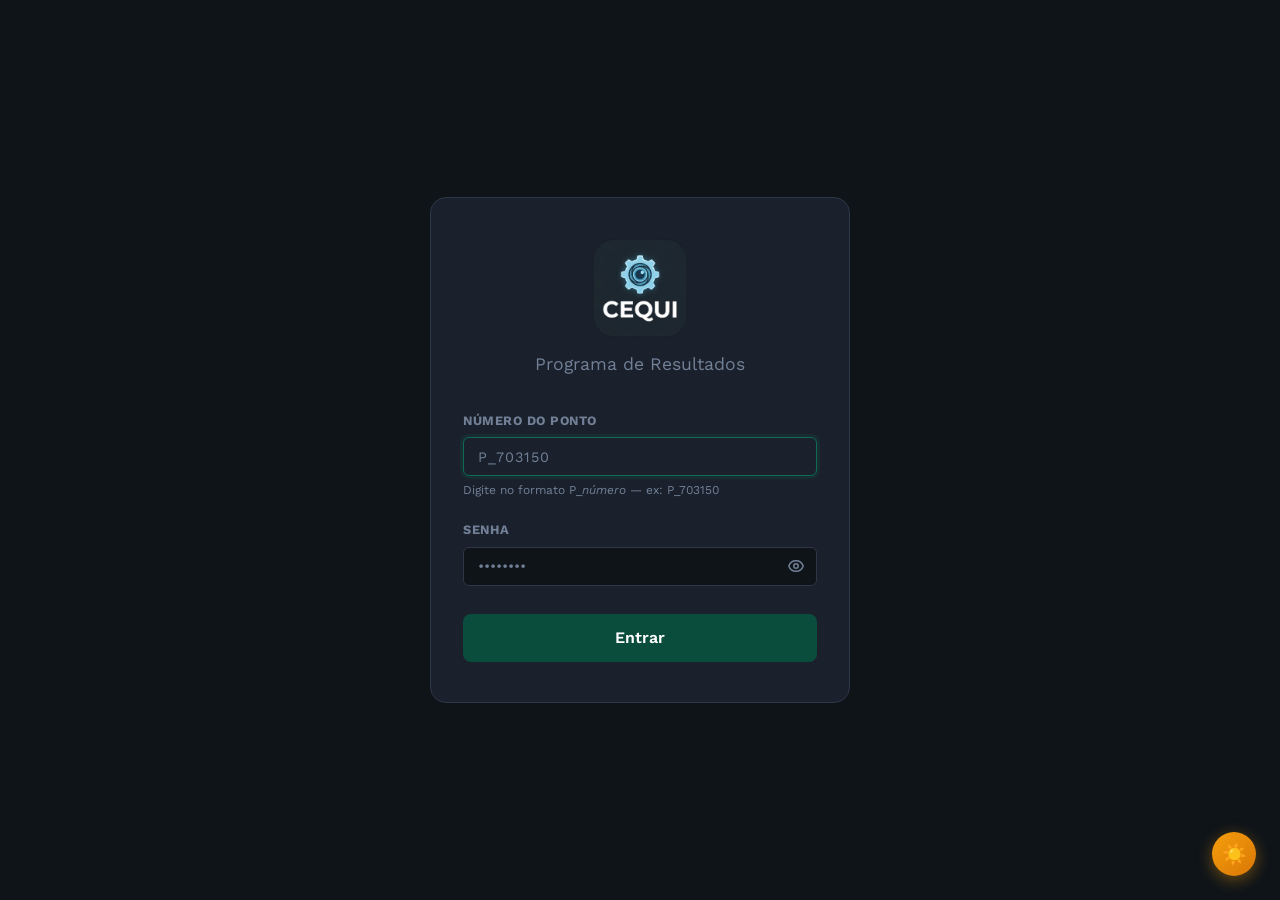
<file: login.html>
<!DOCTYPE html>
<html lang="pt-BR">
<head>
    <meta charset="UTF-8">
    <link rel="icon" type="image/x-icon" href="assets/favicon.ico">
    <meta name="viewport" content="width=device-width, initial-scale=1.0">
    <title>CEQUI - Login</title>
    <link href="https://fonts.googleapis.com/css2?family=JetBrains+Mono:wght@400;500;700&family=Work+Sans:wght@400;500;600;700&display=swap" rel="stylesheet">
    <link rel="stylesheet" href="css/styles.css">
    <link rel="stylesheet" href="css/theme.css">
    <link rel="stylesheet" href="css/theme-light.css">
    <style>
        body {
            min-height: 100vh;
            display: flex;
            align-items: center;
            justify-content: center;
            padding: 1.5rem;
        }

        .login-page {
            width: 100%;
            max-width: 420px;
            animation: fadeUp 0.45s ease;
        }

        @media (max-width: 720px) {
            .login-page { grid-template-columns: 1fr; }
        }

        /* ── Painel esquerdo: formulário ── */
        .login-form-panel {
            background: var(--bg-mid);
            border: 1px solid var(--border);
            border-radius: 16px;
            padding: 2.5rem 2rem;
            display: flex;
            flex-direction: column;
        }

        .login-logo-area {
            text-align: center;
            margin-bottom: 2rem;
        }
        .login-logo-area img {
            height: 100px;
            width: 100px;
            object-fit: contain;
            display: block;
            margin: 0 auto 0.75rem;
            border-radius: 0;
            background: transparent;
        }
        .login-logo-area .system-name {
            font-size: 1.5rem;
            font-weight: 700;
            color: var(--text-primary);
            letter-spacing: 2px;
            font-family: var(--code-font);
        }
        .login-logo-area .system-sub {
            font-size: 1.1rem;
            color: var(--text-muted);
            margin-top: 0.1rem;
        }

        .login-form-panel .form-label {
            font-size: 0.8rem;
            text-transform: uppercase;
            letter-spacing: 0.5px;
            color: var(--text-muted);
        }

        .login-submit {
            width: 100%;
            padding: 0.9rem;
            margin-top: 0.5rem;
            background: var(--primary);
            color: white;
            border: none;
            border-radius: 8px;
            font-size: 1rem;
            font-weight: 600;
            cursor: pointer;
            transition: background 0.2s, transform 0.15s;
            font-family: var(--body-font);
        }
        .login-submit:hover:not(:disabled) {
            background: var(--primary-light);
            transform: translateY(-1px);
        }
        .login-submit:disabled { opacity: 0.65; cursor: not-allowed; }

        .login-error {
            display: none;
            margin-top: 1rem;
            padding: 0.75rem 1rem;
            background: rgba(239, 68, 68, 0.1);
            border: 1px solid var(--danger);
            border-radius: 8px;
            color: var(--danger);
            font-size: 0.85rem;
            gap: 0.5rem;
            align-items: center;
        }

        .login-hint {
            margin-top: 1.5rem;
            padding: 0.75rem 1rem;
            background: rgba(10, 77, 60, 0.08);
            border: 1px solid var(--primary);
            border-radius: 8px;
            font-size: 0.8rem;
            color: var(--text-muted);
            text-align: center;
        }
        .login-hint strong { color: var(--accent); font-family: var(--code-font); }

        @keyframes fadeUp {
            from { opacity: 0; transform: translateY(16px); }
            to   { opacity: 1; transform: translateY(0); }
        }

        .password-wrapper {
            position: relative;
            display: flex;
            align-items: center;
        }
        .password-wrapper .form-input {
            width: 100%;
            padding-right: 2.8rem;
        }
        .toggle-senha {
            position: absolute;
            right: 0.75rem;
            background: none;
            border: none;
            cursor: pointer;
            color: var(--text-muted);
            padding: 0;
            display: flex;
            align-items: center;
            transition: color 0.2s;
        }
        .toggle-senha:hover { color: var(--text-primary); }
        .toggle-senha svg { width: 18px; height: 18px; }
    </style>
</head>
<body>
    <div class="login-page">

        <!-- ── Formulário ────────────────────────────────── -->
        <div class="login-form-panel">
            <div class="login-logo-area">
                <img id="logoImg" src="assets/logo_escura.png" alt="CEQUI">
                <div class="system-sub">Programa de Resultados</div>
            </div>

            <form id="loginForm" autocomplete="off" style="flex:1;display:flex;flex-direction:column;gap:0;">
                <div class="form-group">
                    <label class="form-label">Número do Ponto</label>
                    <input type="text" class="form-input" id="ponto"
                        placeholder="P_703150" maxlength="11" required autofocus
                        style="letter-spacing:1px;"
                        oninput="this.value=this.value.toUpperCase()">
                    <div style="font-size:0.75rem;color:var(--text-muted);margin-top:0.3rem;">Digite no formato P_<em>número</em> — ex: P_703150</div>
                </div>
                <div class="form-group">
                    <label class="form-label">Senha</label>
                    <div class="password-wrapper">
                        <input type="password" class="form-input" id="senha"
                            placeholder="••••••••" required>
                        <button type="button" class="toggle-senha" onclick="toggleSenha()" id="btnOlho" aria-label="Mostrar/ocultar senha">
                            <svg id="iconeOlho" xmlns="http://www.w3.org/2000/svg" fill="none" viewBox="0 0 24 24" stroke="currentColor" stroke-width="2">
                                <path stroke-linecap="round" stroke-linejoin="round" d="M15 12a3 3 0 11-6 0 3 3 0 016 0z"/>
                                <path stroke-linecap="round" stroke-linejoin="round" d="M2.458 12C3.732 7.943 7.523 5 12 5c4.477 0 8.268 2.943 9.542 7-1.274 4.057-5.065 7-9.542 7-4.477 0-8.268-2.943-9.542-7z"/>
                            </svg>
                        </button>
                    </div>
                </div>

                <button type="submit" class="login-submit" id="loginBtn">
                    Entrar
                </button>

                <div class="login-error" id="loginError"></div>
            </form>

        </div>

    </div>

    <button id="themeToggle" class="theme-toggle" aria-label="Alternar tema"></button>

    <script src="js/mock-data.js"></script>
    <script src="js/app.js"></script>
    <script src="js/notifications.js"></script>
    <script src="js/storage.js"></script>
    <script src="js/api-client.js?v=2"></script>
    <script src="js/theme.js"></script>
    <script src="js/auth.js?v=2"></script>
    <script>
        // Sincronizar logo com tema claro/escuro
        (function syncLogo() {
            function update() {
                var isLight = document.documentElement.getAttribute('data-theme') === 'light';
                document.getElementById('logoImg').src = isLight
                    ? 'assets/logo_clara.png'
                    : 'assets/logo_escura.png';
            }
            document.addEventListener('DOMContentLoaded', function() {
                update();
                new MutationObserver(update).observe(document.documentElement, {
                    attributes: true, attributeFilter: ['data-theme']
                });
            });
        })();

        // Mostrar/ocultar senha
        function toggleSenha() {
            var input = document.getElementById('senha');
            var icone = document.getElementById('iconeOlho');
            var visivel = input.type === 'text';
            input.type = visivel ? 'password' : 'text';
            icone.innerHTML = visivel
                ? '<path stroke-linecap="round" stroke-linejoin="round" d="M15 12a3 3 0 11-6 0 3 3 0 016 0z"/><path stroke-linecap="round" stroke-linejoin="round" d="M2.458 12C3.732 7.943 7.523 5 12 5c4.477 0 8.268 2.943 9.542 7-1.274 4.057-5.065 7-9.542 7-4.477 0-8.268-2.943-9.542-7z"/>'
                : '<path stroke-linecap="round" stroke-linejoin="round" d="M13.875 18.825A10.05 10.05 0 0112 19c-4.477 0-8.268-2.943-9.542-7a9.956 9.956 0 012.293-3.95M6.634 6.634A9.956 9.956 0 0112 5c4.477 0 8.268 2.943 9.542 7a9.956 9.956 0 01-4.176 5.166M3 3l18 18"/>';
        }
    </script>
</body>
</html>
</file>
<file: css/styles.css>
/* ════════════════════════════════════════════════════════════════════
   CEQUI — Global Styles
   Design: Industrial-precision dashboard. Minimal noise, maximal clarity.
   ════════════════════════════════════════════════════════════════════ */

/* ── Reset ─────────────────────────────────────────────────────── */
*, *::before, *::after { margin: 0; padding: 0; box-sizing: border-box; }

/* ── Body ──────────────────────────────────────────────────────── */
body {
    font-family: var(--body-font);
    background: var(--bg-base);
    color: var(--text-primary);
    line-height: 1.6;
    overflow-x: hidden;
    -webkit-font-smoothing: antialiased;
}

/* Subtle grid texture */
body::before {
    content: '';
    position: fixed; inset: 0;
    background-image:
        linear-gradient(var(--border) 1px, transparent 1px),
        linear-gradient(90deg, var(--border) 1px, transparent 1px);
    background-size: 48px 48px;
    opacity: 0.025;
    z-index: -1;
    pointer-events: none;
}

/* ── Scrollbar ─────────────────────────────────────────────────── */
::-webkit-scrollbar { width: 5px; height: 5px; }
::-webkit-scrollbar-track { background: var(--bg-dark); }
::-webkit-scrollbar-thumb { background: var(--primary); border-radius: 99px; }
::-webkit-scrollbar-thumb:hover { background: var(--primary-light); }

/* ══ HEADER ════════════════════════════════════════════════════════ */
header {
    background: var(--bg-mid);
    border-bottom: 1px solid var(--border);
    padding: 0 2rem;
    height: 68px;
    position: sticky; top: 0; z-index: 200;
    backdrop-filter: blur(12px);
    box-shadow: 0 1px 0 var(--border), 0 4px 20px rgba(0,0,0,0.25);
}

.header-content {
    max-width: 1600px; margin: 0 auto;
    height: 100%;
    display: flex; align-items: center;
    gap: 1.5rem;
}

/* Logo */
.logo { display: flex; align-items: center; gap: 0.75rem; text-decoration: none; flex-shrink: 0; }
.logo-icon { width: 44px; height: 44px; flex-shrink: 0; }
.logo-img { width: 100%; height: 100%; object-fit: contain; }
.logo-img { display: block; }
.logo-img-light { display: none; }
.logo-img-dark  { display: none; }
.logo-text h1   { display: none; }
.logo-text p {
    font-size: 0.78rem; font-weight: 700;
    color: var(--text-muted);
    letter-spacing: 2px; text-transform: uppercase; white-space: nowrap;
}

/* Nav central — ocupa o espaço restante */
.header-nav {
    display: flex;
    gap: 0.25rem;
    align-items: center;
    flex: 1;
    justify-content: center;
}

/* Zona direita — tamanho FIXO para não causar reflow */
.header-right {
    display: flex;
    align-items: center;
    gap: 0.5rem;
    flex-shrink: 0;
    min-width: 240px;
    justify-content: flex-end;
}

/* Nome do usuário no header */
.header-username {
    font-size: 0.78rem;
    font-weight: 600;
    color: var(--text-muted);
    white-space: nowrap;
    overflow: hidden;
    text-overflow: ellipsis;
    max-width: 200px;
}

/* Separador visual */
.header-sep {
    width: 1px; height: 18px;
    background: var(--border);
    flex-shrink: 0;
}

.nav-btn {
    padding: 0.42rem 0.7rem;
    background: transparent;
    border: 1px solid transparent;
    color: var(--text-muted);
    font-family: var(--body-font);
    font-size: 0.74rem; font-weight: 600;
    cursor: pointer; border-radius: var(--radius-sm);
    transition: background 0.15s, color 0.15s, border-color 0.15s;
    text-transform: uppercase; letter-spacing: 0.55px;
    text-decoration: none; display: inline-flex; align-items: center;
    white-space: nowrap;
}
.nav-btn:hover {
    background: var(--bg-light);
    color: var(--text-primary);
    border-color: var(--border);
}
.nav-btn.active {
    background: var(--primary);
    color: #d8f5ea;
    border-color: var(--primary-light);
}

/* Tutorial — destaque sutil sem ser agressivo */
.nav-btn-tutorial {
    border-color: rgba(232,134,10,0.3);
    color: var(--secondary-light);
}
.nav-btn-tutorial:hover {
    background: var(--secondary-glow);
    border-color: var(--secondary);
    color: var(--secondary-light);
}

/* ── Badges especiais no header (admin/user) ── */
.nav-badge {
    display: inline-block; padding: 0.22rem 0.6rem;
    border-radius: 4px; font-size: 0.68rem; font-weight: 700;
    letter-spacing: 0.5px; text-transform: uppercase;
    border: 1px solid; cursor: default;
}
.nav-badge.admin { background: var(--secondary-glow); color: var(--secondary-light); border-color: var(--secondary); }
.nav-badge.user  { background: var(--accent-soft);    color: var(--accent);           border-color: var(--accent); }

/* Sair btn */
.nav-btn.sair {
    background: var(--danger-bg);
    color: var(--danger);
    border-color: rgba(240,68,68,0.3);
}
.nav-btn.sair:hover {
    background: var(--danger);
    color: #fff;
    border-color: var(--danger);
}

/* Hamburger */
.hamburger {
    display: none; flex-direction: column; gap: 5px;
    cursor: pointer; padding: 0.4rem; background: transparent;
    border: 1px solid var(--border); border-radius: var(--radius-sm);
}
.hamburger span {
    display: block; width: 20px; height: 2px;
    background: var(--text-secondary); border-radius: 2px;
    transition: all 0.25s;
}

/* Mobile nav */
.mobile-nav {
    display: none; flex-direction: column; gap: 0.3rem;
    padding: 0.75rem 1.5rem;
    background: var(--bg-mid); border-bottom: 1px solid var(--border);
}
.mobile-nav.open { display: flex; }
.mobile-nav .nav-btn { text-align: center; }

/* ══ LAYOUT ═════════════════════════════════════════════════════════ */
.container {
    max-width: 1600px; margin: 0 auto;
    padding: 2rem 2rem 4rem;
}

/* ── Page header ── */
.page-header { margin-bottom: 2rem; animation: slideDown 0.4s ease; }
.page-title {
    font-size: 1.85rem; font-weight: 700;
    color: var(--text-primary); letter-spacing: -0.5px;
    margin-bottom: 0.3rem;
}
.page-subtitle { font-size: 0.9rem; color: var(--text-muted); }

/* ══ CARDS ══════════════════════════════════════════════════════════ */
.card {
    background: var(--bg-mid);
    padding: 1.75rem;
    border-radius: var(--radius-lg);
    border: 1px solid var(--border);
    box-shadow: var(--shadow-sm);
    animation: fadeInUp 0.5s ease both;
}

.card-title {
    font-size: 1.05rem; font-weight: 700;
    color: var(--text-primary);
    margin-bottom: 1.5rem; padding-bottom: 0.85rem;
    border-bottom: 1px solid var(--border);
    display: flex; align-items: center; gap: 0.5rem;
}

/* ══ FORMS ══════════════════════════════════════════════════════════ */
.form-group { margin-bottom: 1.25rem; }

.form-label {
    display: block;
    font-size: 0.73rem; font-weight: 700;
    color: var(--text-muted);
    margin-bottom: 0.4rem;
    text-transform: uppercase; letter-spacing: 0.8px;
}
.form-label .required { color: var(--danger); }

.form-input,
.form-select,
.form-textarea {
    width: 100%; padding: 0.65rem 0.9rem;
    background: var(--bg-dark);
    border: 1px solid var(--border);
    color: var(--text-primary);
    font-family: var(--body-font); font-size: 0.9rem;
    border-radius: var(--radius-sm);
    transition: border-color 0.2s, box-shadow 0.2s, background 0.2s;
}
.form-input:focus, .form-select:focus, .form-textarea:focus {
    outline: none;
    border-color: var(--primary-light);
    box-shadow: 0 0 0 3px var(--primary-glow);
    background: var(--bg-mid);
}
.form-input::placeholder { color: var(--text-muted); }
.form-input.readonly {
    background: var(--bg-light); cursor: not-allowed; color: var(--text-muted);
}
.form-textarea { min-height: 90px; resize: vertical; }
.form-grid { display: grid; grid-template-columns: 1fr 1fr; gap: 1rem; }

/* ══ BUTTONS ════════════════════════════════════════════════════════ */
.btn {
    display: inline-flex; align-items: center; justify-content: center; gap: 0.4rem;
    padding: 0.6rem 1.4rem;
    border: 1px solid transparent;
    border-radius: var(--radius-sm);
    font-family: var(--body-font); font-size: 0.82rem; font-weight: 700;
    cursor: pointer; transition: all 0.2s ease;
    text-transform: uppercase; letter-spacing: 0.6px;
    text-decoration: none; white-space: nowrap;
}

.btn-primary {
    background: var(--primary);
    color: #d4f4e8;
    border-color: var(--primary-light);
}
.btn-primary:hover {
    background: var(--primary-light);
    box-shadow: 0 4px 14px var(--primary-glow);
    transform: translateY(-1px);
}
.btn-primary:active { transform: translateY(0); box-shadow: none; }

.btn-secondary {
    background: transparent;
    color: var(--text-secondary);
    border-color: var(--border);
}
.btn-secondary:hover {
    background: var(--bg-light);
    color: var(--text-primary);
    border-color: var(--text-muted);
}

.btn-success {
    background: var(--success-bg);
    color: var(--success);
    border-color: var(--success);
}
.btn-success:hover { background: var(--success); color: #fff; box-shadow: 0 4px 12px rgba(16,185,129,0.3); }

.btn-danger {
    background: var(--danger-bg);
    color: var(--danger);
    border-color: var(--danger);
}
.btn-danger:hover { background: var(--danger); color: #fff; }

.btn-group { display: flex; gap: 0.75rem; margin-top: 1.75rem; flex-wrap: wrap; }

/* ── Action icon buttons ── */
.btn-icon {
    display: inline-flex; align-items: center; justify-content: center;
    width: 32px; height: 32px;
    background: transparent;
    border: 1px solid var(--border);
    color: var(--text-muted);
    border-radius: var(--radius-sm);
    cursor: pointer; font-size: 0.9rem;
    transition: all 0.18s ease;
    flex-shrink: 0;
}
.btn-icon:hover { background: var(--bg-light); color: var(--text-primary); border-color: var(--text-muted); }

.btn-icon.edit:hover {
    background: var(--warning-bg);
    color: var(--warning);
    border-color: var(--warning);
}
.btn-icon.delete:hover {
    background: var(--danger-bg);
    color: var(--danger);
    border-color: var(--danger);
}
.btn-icon.view:hover {
    background: var(--accent-soft);
    color: var(--accent);
    border-color: var(--accent);
}

/* ══ TABLES ════════════════════════════════════════════════════════ */
table { width: 100%; border-collapse: separate; border-spacing: 0; }

thead { background: var(--bg-dark); }

th {
    padding: 0.75rem 1rem;
    text-align: left;
    font-size: 0.7rem; font-weight: 700;
    color: var(--text-muted);
    text-transform: uppercase; letter-spacing: 1.2px;
    border-bottom: 1px solid var(--border);
    white-space: nowrap;
}

td {
    padding: 0.85rem 1rem;
    border-bottom: 1px solid var(--border-subtle);
    color: var(--text-primary); font-size: 0.88rem;
    vertical-align: middle;
}

tbody tr { transition: background 0.15s; }
tbody tr:last-child td { border-bottom: none; }
tbody tr:hover { background: var(--bg-dark); }

.table-wrapper { overflow-x: auto; -webkit-overflow-scrolling: touch; border-radius: 0 0 var(--radius-md) var(--radius-md); }

.table-header {
    display: flex; justify-content: space-between; align-items: center;
    margin-bottom: 1.25rem; gap: 1rem; flex-wrap: wrap;
}
.table-title { font-size: 1rem; font-weight: 700; color: var(--text-primary); }

/* ── Points cell ── */
.points-cell {
    font-family: var(--code-font);
    font-weight: 700; font-size: 1rem;
    color: var(--accent);
}
.code-cell { font-family: var(--code-font); font-size: 0.82rem; color: var(--secondary-light); }

/* ══ BADGES ════════════════════════════════════════════════════════ */
.badge,
.ponto-badge, .area-badge, .code-badge, .id-badge,
.status-badge, .peso-badge {
    display: inline-flex; align-items: center; justify-content: center;
    padding: 0.18rem 0.6rem;
    border-radius: 5px; border: 1px solid;
    font-size: 0.73rem; font-weight: 700;
    white-space: nowrap; letter-spacing: 0.3px;
}

.ponto-badge {
    background: var(--secondary-glow); border-color: var(--secondary);
    font-family: var(--code-font); color: var(--secondary-light);
}
.area-badge {
    background: var(--accent-soft); border-color: var(--accent);
    color: var(--accent);
}
.code-badge {
    background: var(--secondary-glow); border-color: var(--secondary);
    font-family: var(--code-font); color: var(--secondary-light);
}

/* Cores por categoria de atividade */
.code-badge.cat-DGSPI { background: rgba(99,102,241,0.15); border-color: #6366f1; color: #a5b4fc; }
.code-badge.cat-EAC   { background: rgba(14,165,233,0.15); border-color: #0ea5e9; color: #7dd3fc; }
.code-badge.cat-EPCI  { background: rgba(239,68,68,0.15);  border-color: #ef4444; color: #fca5a5; }
.code-badge.cat-EEME  { background: rgba(245,158,11,0.15); border-color: #f59e0b; color: #fcd34d; }
.code-badge.cat-ECA   { background: rgba(16,185,129,0.15); border-color: #10b981; color: #6ee7b7; }
.code-badge.cat-ETP   { background: rgba(217,70,239,0.15); border-color: #d946ef; color: #f0abfc; }
.id-badge {
    background: var(--primary-glow); border-color: var(--primary-light);
    font-family: var(--code-font); color: var(--accent);
}
.peso-badge {
    background: var(--accent-soft); border-color: var(--accent);
    font-family: var(--code-font); color: var(--accent);
}

/* Status */
.status-badge { border-radius: 20px; text-transform: uppercase; letter-spacing: 0.5px; }
.status-badge.completed   { background: var(--success-bg); color: var(--success); border-color: var(--success); }
.status-badge.in-progress { background: var(--warning-bg); color: var(--warning); border-color: var(--warning); }
.status-badge.paused      { background: rgba(99,102,241,0.12); color: #818cf8; border-color: #6366f1; }
.status-badge.cancelled   { background: var(--danger-bg); color: var(--danger); border-color: var(--danger); }
.status-badge.nao-concluido { background: rgba(99,102,241,0.12); color: #818cf8; border-color: #6366f1; }

/* ══ SEARCH ════════════════════════════════════════════════════════ */
.search-box {
    padding: 0.5rem 0.9rem;
    background: var(--bg-dark); border: 1px solid var(--border);
    color: var(--text-primary); font-family: var(--body-font); font-size: 0.85rem;
    border-radius: var(--radius-sm); width: 240px; transition: all 0.2s;
}
.search-box:focus { outline: none; border-color: var(--primary-light); box-shadow: 0 0 0 3px var(--primary-glow); width: 280px; }

/* ══ EMPTY STATE ════════════════════════════════════════════════════ */
.empty-state { text-align: center; padding: 3rem 1rem; color: var(--text-muted); }
.empty-state-icon { font-size: 2.5rem; margin-bottom: 0.75rem; opacity: 0.6; }

/* ══ ANIMATIONS ═════════════════════════════════════════════════════ */
@keyframes slideDown {
    from { opacity: 0; transform: translateY(-12px); }
    to   { opacity: 1; transform: translateY(0); }
}
@keyframes fadeIn {
    from { opacity: 0; } to { opacity: 1; }
}
@keyframes fadeInUp {
    from { opacity: 0; transform: translateY(16px); }
    to   { opacity: 1; transform: translateY(0); }
}
@keyframes fadeInLeft {
    from { opacity: 0; transform: translateX(-16px); }
    to   { opacity: 1; transform: translateX(0); }
}
@keyframes scaleIn {
    from { opacity: 0; transform: scale(0.95); }
    to   { opacity: 1; transform: scale(1); }
}
@keyframes pulse {
    0%, 100% { opacity: 1; } 50% { opacity: 0.6; }
}

/* ══ RESPONSIVE ═════════════════════════════════════════════════════ */

/* ── 1400px: telas grandes mas não fullHD ── */
@media (max-width: 1400px) {
    .container { padding: 1.75rem; }
}

/* ── 1280px: laptops comuns / zoom 110% ── */
@media (max-width: 1280px) {
    .nav-btn { padding: 0.38rem 0.6rem; font-size: 0.72rem; }
    .header-username { max-width: 110px; }
    .container { padding: 1.5rem; }
}

/* ── 1180px: zoom 125% ou nav começando a espremer ── */
@media (max-width: 1180px) {
    .header-nav { gap: 0.1rem; }
    .nav-btn { padding: 0.35rem 0.45rem; font-size: 0.68rem; letter-spacing: 0.3px; }
    .header-right { min-width: 140px; gap: 0.3rem; }
    .header-username { max-width: 80px; }
}

/* ── 1060px: nav muito espremida → hamburger ── */
@media (max-width: 1060px) {
    header { padding: 0 1.25rem; height: 60px; }
    .header-nav  { display: none; }
    .header-right { display: none; }
    .hamburger   { display: flex; }
    .logo-icon   { width: 38px; height: 38px; }
    .form-grid   { grid-template-columns: 1fr; }
    .container   { padding: 1.25rem; }
}

/* ── 1024px: tablet landscape ── */
@media (max-width: 1024px) {
    header { height: 58px; }
}

/* ── 768px: tablet portrait ── */
@media (max-width: 768px) {
    header { padding: 0 1rem; height: 56px; }
    .logo-icon { width: 34px; height: 34px; }
    .container { padding: 1rem; }
    .page-title { font-size: 1.4rem; }
    .card { padding: 1.25rem; }
    .search-box { width: 100%; }
    .search-box:focus { width: 100%; }
    .btn-group { flex-direction: column; }
    .btn { width: 100%; justify-content: center; }
    .table-wrapper { overflow-x: auto; }
    table { min-width: 480px; }
    .table-header { flex-direction: column; align-items: flex-start; }
}

/* ── 480px: mobile ── */
@media (max-width: 480px) {
    .logo-text { display: none; }
    .page-title { font-size: 1.2rem; }
    th, td { padding: 0.6rem 0.5rem; font-size: 0.78rem; }
    .container { padding: 0.75rem; }
    .card { padding: 1rem; }
}

/* ══ ZOOM / TELAS INTERMEDIÁRIAS (110%–150%) ════════════════════════ */

/* Garantir que tabelas nunca quebrem o layout — sempre com scroll horizontal */
.table-scroll, .table-wrapper {
    overflow-x: auto;
    -webkit-overflow-scrolling: touch;
}

/* Header nav: reduzido via breakpoints principais acima */

/* Evitar overflow horizontal em qualquer largura */
html, body { overflow-x: hidden; max-width: 100%; }
.container { width: 100%; }

/* Server selector: empilha em telas estreitas */
@media (max-width: 860px) {
    .server-selector {
        flex-direction: column;
        align-items: flex-start;
        gap: 0.5rem;
        padding: 0.85rem 1rem;
    }
    .server-selector select { width: 100%; }
}

/* Stats grid: sempre 2 colunas entre 600–1200px */
@media (min-width: 601px) and (max-width: 1200px) {
    .stats-grid { grid-template-columns: repeat(2, 1fr); }
}

/* Formulários: grade única abaixo de 640px */
@media (max-width: 640px) {
    .form-grid { grid-template-columns: 1fr; }
}

/* Login: painel único em mobile */
@media (max-width: 720px) {
    .login-page { grid-template-columns: 1fr; max-width: 420px; margin: 0 auto; }
    .login-users-panel { display: none; }
}

/* ── Ocultar ícone nativo do input[type=date] ── */
input[type="date"]::-webkit-calendar-picker-indicator {
    opacity: 0;
    width: 100%;
    height: 100%;
    position: absolute;
    top: 0; left: 0;
    cursor: pointer;
}
input[type="date"] { position: relative; }
</file>
<file: css/theme.css>
/**
 * CEQUI — Variáveis de Tema
 * Tema escuro (padrão) e tema claro — versão anterior restaurada
 */

/* ══ TEMA ESCURO (padrão) ══════════════════════════════════════════ */
:root,
[data-theme="dark"] {
    --primary:        #0A4D3C;
    --primary-light:  #0E6B52;
    --primary-dark:   #063328;
    --primary-glow:   rgba(14, 107, 82, 0.18);

    --secondary:      #C96A00;
    --secondary-light:#E8860A;
    --secondary-glow: rgba(201, 106, 0, 0.15);

    --accent:         #10B981;
    --accent-soft:    rgba(16, 185, 129, 0.12);

    --bg-base:   #0F1419;
    --bg-dark:   #0F1419;
    --bg-mid:    #1A202C;
    --bg-light:  #2D3748;
    --bg-card:   #1A202C;

    --text-primary:   #F7FAFC;
    --text-secondary: #A0AEC0;
    --text-muted:     #718096;

    --border:         #2D3748;
    --border-subtle:  #243040;

    --success: #10B981;
    --warning: #F59E0B;
    --danger:  #EF4444;
    --info:    #3B82F6;

    --success-bg: rgba(16, 185, 129, 0.12);
    --warning-bg: rgba(245, 158, 11, 0.12);
    --danger-bg:  rgba(239, 68, 68, 0.12);

    --code-font: 'JetBrains Mono', monospace;
    --body-font: 'Work Sans', sans-serif;

    --shadow-sm:   0 1px 4px rgba(0,0,0,0.4);
    --shadow-md:   0 4px 16px rgba(0,0,0,0.5);
    --shadow-lg:   0 8px 32px rgba(0,0,0,0.6);
    --shadow-glow: 0 0 24px rgba(14,107,82,0.20);

    --radius-sm: 6px;
    --radius-md: 10px;
    --radius-lg: 14px;
}

/* ══ TEMA CLARO ═════════════════════════════════════════════════════ */
[data-theme="light"] {
    --primary:        #0A4D3C;
    --primary-light:  #0D6B4F;
    --primary-dark:   #073429;
    --primary-glow:   rgba(10, 77, 60, 0.10);

    --secondary:      #D97706;
    --secondary-light:#F59E0B;
    --secondary-glow: rgba(217, 119, 6, 0.12);

    --accent:         #059669;
    --accent-soft:    rgba(5, 150, 105, 0.10);

    --bg-base:  #F7FAFC;
    --bg-dark:  #F7FAFC;
    --bg-mid:   #FFFFFF;
    --bg-light: #E2E8F0;
    --bg-card:  #FFFFFF;

    --text-primary:   #1A202C;
    --text-secondary: #4A5568;
    --text-muted:     #718096;

    --border:        #CBD5E0;
    --border-subtle: #E2E8F0;

    --success: #059669;
    --warning: #D97706;
    --danger:  #DC2626;
    --info:    #2563EB;

    --success-bg: rgba(5, 150, 105, 0.08);
    --warning-bg: rgba(217, 119, 6, 0.10);
    --danger-bg:  rgba(220, 38, 38, 0.10);

    --shadow-sm:   0 1px 3px rgba(0,0,0,0.08);
    --shadow-md:   0 4px 12px rgba(0,0,0,0.10);
    --shadow-lg:   0 8px 24px rgba(0,0,0,0.12);
    --shadow-glow: 0 0 20px rgba(10,77,60,0.12);

    --radius-sm: 6px;
    --radius-md: 10px;
    --radius-lg: 14px;
}

/* ══ BOTÃO TOGGLE DE TEMA ══════════════════════════════════════════ */
.theme-toggle {
    position: fixed;
    bottom: 1.5rem;
    right: 1.5rem;
    width: 44px; height: 44px;
    border-radius: 50%;
    font-size: 1.25rem;
    cursor: pointer;
    box-shadow: var(--shadow-md);
    transition: transform 0.15s, box-shadow 0.2s;
    z-index: 9998;
    display: flex; align-items: center; justify-content: center;
    padding: 0; line-height: 1;
    border: none;
}
/* No tema escuro — botão com fundo âmbar (sol quente) */
[data-theme="dark"] .theme-toggle {
    background: linear-gradient(135deg, #F59E0B, #D97706);
    box-shadow: 0 4px 16px rgba(245, 158, 11, 0.4);
}
[data-theme="dark"] .theme-toggle:hover {
    transform: scale(1.12);
    box-shadow: 0 6px 22px rgba(245, 158, 11, 0.6);
}
/* No tema claro — botão com fundo azul-noite (lua fria) */
[data-theme="light"] .theme-toggle {
    background: linear-gradient(135deg, #1E3A5F, #0D2B5E);
    box-shadow: 0 4px 16px rgba(13, 43, 94, 0.35);
}
[data-theme="light"] .theme-toggle:hover {
    transform: scale(1.12);
    box-shadow: 0 6px 22px rgba(13, 43, 94, 0.55);
}
.theme-toggle:active { transform: scale(0.95); }
</file>
<file: css/theme-light.css>
/**
 * CEQUI — Tema Claro
 * Versão anterior restaurada
 */

/* ── Logo ──────────────────────────────────────────────────────── */
/* SVG único — sem alternância de imagem por tema */

/* ── Body ──────────────────────────────────────────────────────── */
[data-theme="light"] body { background: var(--bg-dark); }
[data-theme="light"] body::before { opacity: 0.02; }

/* ── Header ────────────────────────────────────────────────────── */
[data-theme="light"] header {
    background: var(--bg-mid);
    border-bottom: 2px solid var(--primary);
    box-shadow: 0 2px 8px rgba(0,0,0,0.08);
}
[data-theme="light"] .nav-btn { color: var(--text-secondary); border-color: transparent; }
[data-theme="light"] .nav-btn:hover { background: var(--bg-light); color: var(--primary); border-color: var(--border); }
[data-theme="light"] .nav-btn.active { background: var(--primary); color: #fff; border-color: var(--primary); }
[data-theme="light"] .nav-btn-tutorial { color: var(--secondary); border-color: rgba(217,119,6,0.3); }
[data-theme="light"] .nav-btn.sair { background: rgba(220,38,38,0.08); color: var(--danger); border-color: rgba(220,38,38,0.3); }
[data-theme="light"] .nav-btn.sair:hover { background: var(--danger); color: #fff; }
[data-theme="light"] .header-username { color: var(--text-muted); }
[data-theme="light"] .header-sep { background: var(--border); }
[data-theme="light"] .nav-badge.admin { background: rgba(217,119,6,0.12); color: #92400E; border-color: var(--secondary); }
[data-theme="light"] .nav-badge.user  { background: rgba(5,150,105,0.10); color: #065F46; border-color: var(--success); }

/* ── Cards ─────────────────────────────────────────────────────── */
[data-theme="light"] .card,
[data-theme="light"] .chart-card,
[data-theme="light"] .products-card,
[data-theme="light"] .table-card,
[data-theme="light"] .stat-card,
[data-theme="light"] .resumo-card,
[data-theme="light"] .month-selector,
[data-theme="light"] .legend {
    background: var(--bg-mid);
    border-color: var(--border);
    box-shadow: 0 1px 4px rgba(0,0,0,0.07);
}
[data-theme="light"] .stat-card:hover { box-shadow: var(--shadow-glow); }
[data-theme="light"] .card-title { color: var(--text-primary); border-bottom-color: var(--border); }
[data-theme="light"] .stat-label { color: var(--text-secondary); }
[data-theme="light"] .stat-value { color: var(--text-primary); }
[data-theme="light"] .stat-icon  { background: rgba(10,77,60,0.1); }

/* ── Server selector ───────────────────────────────────────────── */
[data-theme="light"] .server-selector { background: var(--bg-mid); border-color: var(--border); }
[data-theme="light"] .server-selector select { background: var(--bg-dark); border-color: var(--border); color: var(--text-primary); }

/* ── Formulários ───────────────────────────────────────────────── */
[data-theme="light"] .form-label { color: var(--text-secondary); }
[data-theme="light"] .form-input,
[data-theme="light"] .form-select,
[data-theme="light"] .form-textarea,
[data-theme="light"] .search-box { background: var(--bg-dark); border-color: var(--border); color: var(--text-primary); }
[data-theme="light"] .form-input::placeholder,
[data-theme="light"] .search-box::placeholder { color: var(--text-muted); }
[data-theme="light"] .form-input:focus,
[data-theme="light"] .form-select:focus,
[data-theme="light"] .search-box:focus { border-color: var(--primary); box-shadow: 0 0 0 3px rgba(10,77,60,0.1); }
[data-theme="light"] .form-input.readonly { background: var(--bg-light); color: var(--text-muted); }

/* ── Botões ────────────────────────────────────────────────────── */
[data-theme="light"] .btn-secondary { background: transparent; color: var(--text-secondary); border-color: var(--border); }
[data-theme="light"] .btn-secondary:hover { background: var(--bg-light); color: var(--text-primary); }
[data-theme="light"] .btn-icon { border-color: var(--border); color: var(--text-secondary); background: transparent; }
[data-theme="light"] .btn-icon:hover { background: var(--bg-light); }
[data-theme="light"] .btn-icon.edit:hover   { border-color: var(--warning); color: var(--warning); background: var(--warning-bg); }
[data-theme="light"] .btn-icon.delete:hover { border-color: var(--danger);  color: var(--danger);  background: var(--danger-bg); }

/* ── Tabelas ───────────────────────────────────────────────────── */
[data-theme="light"] table  { background: var(--bg-mid); }
[data-theme="light"] thead  { background: var(--bg-dark); }
[data-theme="light"] th     { color: var(--text-secondary); border-bottom-color: var(--border); }
[data-theme="light"] td     { color: var(--text-primary); border-bottom-color: var(--border); }
[data-theme="light"] tbody tr:hover { background: var(--bg-light); }

/* ── Badges ────────────────────────────────────────────────────── */
[data-theme="light"] .code-badge  { background: rgba(217,119,6,0.12); border-color: var(--secondary); color: #92400E; }
[data-theme="light"] .ponto-badge { background: rgba(217,119,6,0.12); border-color: var(--secondary); color: #92400E; }
[data-theme="light"] .area-badge  { background: rgba(5,150,105,0.12); border-color: var(--success);   color: #065F46; }
[data-theme="light"] .id-badge    { background: rgba(10,77,60,0.1);   border-color: var(--primary);   color: var(--primary); }
[data-theme="light"] .status-badge.completed   { background: var(--success-bg); color: var(--success); }
[data-theme="light"] .status-badge.in-progress { background: var(--warning-bg); color: var(--warning); }
[data-theme="light"] .status-badge.paused      { background: rgba(99,102,241,0.1); color: #4F46E5; border-color: #6366F1; }
[data-theme="light"] .status-badge.cancelled   { background: var(--danger-bg); color: var(--danger); }

/* ── Produtos ──────────────────────────────────────────────────── */
[data-theme="light"] .product-item { background: var(--bg-dark); border-color: var(--border); }
[data-theme="light"] .product-item:hover { background: var(--bg-light); border-color: var(--primary-light); }
[data-theme="light"] .product-name { color: var(--text-primary); }
[data-theme="light"] .product-meta { color: var(--text-muted); }

/* ── Filtros ───────────────────────────────────────────────────── */
[data-theme="light"] .filter-btn { background: var(--bg-dark); border-color: var(--border); color: var(--text-secondary); }
[data-theme="light"] .filter-btn:hover { background: var(--bg-light); color: var(--text-primary); }
[data-theme="light"] .filter-btn.active { background: var(--primary); color: #fff; border-color: var(--primary); }

/* ── Calendário ────────────────────────────────────────────────── */
[data-theme="light"] .calendar-day { background: var(--bg-mid); border-color: var(--border); }
[data-theme="light"] .calendar-day:hover { border-color: var(--primary); background: var(--bg-light); }
[data-theme="light"] .calendar-day.fim-semana { background: var(--bg-dark); }

/* ── Config cards ──────────────────────────────────────────────── */
[data-theme="light"] .config-card { background: var(--bg-mid); border-color: var(--border); box-shadow: 0 1px 4px rgba(0,0,0,0.07); }
[data-theme="light"] .config-card:hover { border-color: var(--primary); box-shadow: 0 4px 16px rgba(10,77,60,0.12); }
[data-theme="light"] .config-title       { color: var(--text-primary); }
[data-theme="light"] .config-description { color: var(--text-muted); }

/* ── Login ─────────────────────────────────────────────────────── */
[data-theme="light"] .login-card { background: var(--bg-mid); box-shadow: var(--shadow-lg); border-color: var(--border); }
[data-theme="light"] .demo-users { background: rgba(10,77,60,0.05); border-color: var(--primary); }
[data-theme="light"] .demo-user  { background: var(--bg-dark); border-color: var(--border); }
[data-theme="light"] .demo-user:hover { background: var(--bg-light); border-color: var(--primary-light); }
[data-theme="light"] .demo-user-name { color: var(--text-primary); }
[data-theme="light"] .demo-user-info { color: var(--text-muted); }

/* ── Modais ────────────────────────────────────────────────────── */
[data-theme="light"] .modal-box { background: var(--bg-mid); border-color: var(--border); box-shadow: var(--shadow-lg); }

/* ── Scrollbars ────────────────────────────────────────────────── */
[data-theme="light"] ::-webkit-scrollbar-track { background: var(--bg-light); }
[data-theme="light"] ::-webkit-scrollbar-thumb { background: var(--border); }
[data-theme="light"] ::-webkit-scrollbar-thumb:hover { background: var(--primary-light); }

/* ── Page header ───────────────────────────────────────────────── */
[data-theme="light"] .page-title    { color: var(--text-primary); }
[data-theme="light"] .page-subtitle { color: var(--text-muted); }

/* ── Badges de categoria (cores ajustadas para contraste no tema claro) ── */
[data-theme="light"] .code-badge.cat-DGSPI { background: rgba(99,102,241,0.10); border-color: #6366f1; color: #4338ca; }
[data-theme="light"] .code-badge.cat-EAC   { background: rgba(14,165,233,0.10); border-color: #0284c7; color: #0369a1; }
[data-theme="light"] .code-badge.cat-EPCI  { background: rgba(239,68,68,0.10);  border-color: #ef4444; color: #b91c1c; }
[data-theme="light"] .code-badge.cat-EEME  { background: rgba(245,158,11,0.10); border-color: #d97706; color: #92400e; }
[data-theme="light"] .code-badge.cat-ECA   { background: rgba(16,185,129,0.10); border-color: #059669; color: #065f46; }
[data-theme="light"] .code-badge.cat-ETP   { background: rgba(217,70,239,0.10); border-color: #c026d3; color: #86198f; }

/* ── Botões de categoria no cadastro de produtos ── */
[data-theme="light"] .category-btn.cat-DGSPI { border-color: rgba(99,102,241,0.5);  color: #4338ca; }
[data-theme="light"] .category-btn.cat-EAC   { border-color: rgba(14,165,233,0.5);  color: #0369a1; }
[data-theme="light"] .category-btn.cat-EPCI  { border-color: rgba(239,68,68,0.5);   color: #b91c1c; }
[data-theme="light"] .category-btn.cat-EEME  { border-color: rgba(245,158,11,0.5);  color: #92400e; }
[data-theme="light"] .category-btn.cat-ECA   { border-color: rgba(16,185,129,0.5);  color: #065f46; }
[data-theme="light"] .category-btn.cat-ETP   { border-color: rgba(217,70,239,0.5);  color: #86198f; }

[data-theme="light"] .category-btn.cat-DGSPI.active { background: rgba(99,102,241,0.12); border-color: #6366f1; color: #4338ca; }
[data-theme="light"] .category-btn.cat-EAC.active   { background: rgba(14,165,233,0.12); border-color: #0284c7; color: #0369a1; }
[data-theme="light"] .category-btn.cat-EPCI.active  { background: rgba(239,68,68,0.12);  border-color: #ef4444; color: #b91c1c; }
[data-theme="light"] .category-btn.cat-EEME.active  { background: rgba(245,158,11,0.12); border-color: #d97706; color: #92400e; }
[data-theme="light"] .category-btn.cat-ECA.active   { background: rgba(16,185,129,0.12); border-color: #059669; color: #065f46; }
[data-theme="light"] .category-btn.cat-ETP.active   { background: rgba(217,70,239,0.12); border-color: #c026d3; color: #86198f; }
</file>
<file: css/atividades.css>
.category-tabs {
    display: flex;
    gap: 0.5rem;
    margin-bottom: 2rem;
    overflow-x: auto;
    padding-bottom: 0.5rem;
}

.category-tab {
    padding: 0.75rem 1.5rem;
    background: var(--bg-mid);
    border: 1px solid var(--border);
    color: var(--text-secondary);
    font-size: 0.85rem;
    font-weight: 600;
    cursor: pointer;
    border-radius: 8px;
    transition: all 0.3s ease;
    white-space: nowrap;
}

.category-tab:hover {
    background: var(--bg-light);
    color: var(--text-primary);
}

.category-tab.active {
    background: var(--primary);
    color: var(--text-primary);
    border-color: var(--primary);
}

.content-grid {
    display: grid;
    grid-template-columns: 1fr 2fr;
    gap: 2rem;
}

.table-count {
    padding: 0.5rem 1rem;
    background: rgba(10, 77, 60, 0.2);
    border: 1px solid var(--primary);
    border-radius: 6px;
    font-family: var(--code-font);
    font-weight: 700;
    color: var(--accent);
}

.form-subtitle {
    font-size: 0.9rem;
    color: var(--text-secondary);
    margin-bottom: 1.5rem;
    padding-bottom: 1rem;
    border-bottom: 2px solid var(--border);
}

@media (max-width: 1024px) {
    .content-grid {
        grid-template-columns: 1fr;
    }
}
</file>
<file: css/produtos.css>
.server-info-bar {
    background: var(--bg-mid);
    padding: 1rem 1.5rem;
    border-radius: 12px;
    margin-bottom: 2rem;
    border: 1px solid var(--border);
    display: flex;
    justify-content: space-between;
    align-items: center;
}

.server-info {
    display: flex;
    gap: 2rem;
}

.server-info-item {
    display: flex;
    flex-direction: column;
}

.server-info-label {
    font-size: 0.75rem;
    color: var(--text-muted);
    text-transform: uppercase;
}

.server-info-value {
    font-size: 1rem;
    color: var(--text-primary);
    font-weight: 600;
    font-family: var(--code-font);
}

.steps {
    display: flex;
    justify-content: space-between;
    margin-bottom: 2rem;
    position: relative;
}

.steps::before {
    content: '';
    position: absolute;
    top: 20px;
    left: 0;
    right: 0;
    height: 2px;
    background: var(--border);
    z-index: 0;
}

.step {
    display: flex;
    flex-direction: column;
    align-items: center;
    gap: 0.5rem;
    position: relative;
    z-index: 1;
    flex: 1;
    cursor: pointer;
    transition: opacity 0.2s;
}

.step:hover .step-number {
    border-color: var(--primary);
    opacity: 0.85;
}

.step.disabled {
    cursor: not-allowed;
    opacity: 0.4;
}

.step.completed .step-number {
    background: var(--primary);
    border-color: var(--primary);
}

.step-number {
    width: 40px;
    height: 40px;
    border-radius: 50%;
    background: var(--bg-mid);
    border: 2px solid var(--border);
    display: flex;
    align-items: center;
    justify-content: center;
    font-weight: 700;
}

.step.active .step-number {
    background: var(--primary);
    border-color: var(--primary);
}

.step-label {
    font-size: 0.85rem;
    color: var(--text-muted);
}

.step.active .step-label {
    color: var(--text-primary);
    font-weight: 600;
}

/* Estilos adicionais para o formulário de produtos */

.content-layout {
    display: grid;
    grid-template-columns: 2fr 1fr;
    gap: 2rem;
}

.category-selector {
    display: grid;
    grid-template-columns: repeat(6, 1fr);
    gap: 0.5rem;
    margin-bottom: 1rem;
}

.category-btn {
    padding: 0.75rem;
    background: var(--bg-dark);
    border: 1px solid var(--border);
    color: var(--text-secondary);
    font-size: 0.8rem;
    cursor: pointer;
    border-radius: var(--radius-sm);
    transition: all 0.2s ease;
}

.category-btn:hover { background: var(--bg-light); color: var(--text-primary); }

/* Cores inativas (borda sutil) */
.category-btn.cat-DGS   { border-color: rgba(99,102,241,0.4);  color: #a5b4fc; }
.category-btn.cat-OPMN  { border-color: rgba(245,158,11,0.4);  color: #fcd34d; }
.category-btn.cat-PROJ  { border-color: rgba(14,165,233,0.4);  color: #7dd3fc; }
.category-btn.cat-ESPEC { border-color: rgba(16,185,129,0.4);  color: #6ee7b7; }
.category-btn.cat-FISC  { border-color: rgba(239,68,68,0.4);   color: #fca5a5; }
.category-btn.cat-LIVRE { border-color: rgba(217,70,239,0.4);  color: #f0abfc; }

/* antigas — manter para compatibilidade */
.category-btn.cat-DGSPI { border-color: rgba(99,102,241,0.4);  color: #a5b4fc; }
.category-btn.cat-EAC   { border-color: rgba(14,165,233,0.4);  color: #7dd3fc; }
.category-btn.cat-EPCI  { border-color: rgba(239,68,68,0.4);   color: #fca5a5; }
.category-btn.cat-EEME  { border-color: rgba(245,158,11,0.4);  color: #fcd34d; }
.category-btn.cat-ECA   { border-color: rgba(16,185,129,0.4);  color: #6ee7b7; }
.category-btn.cat-ETP   { border-color: rgba(217,70,239,0.4);  color: #f0abfc; }

/* Cores ativas (preenchido) */
.category-btn.cat-DGS.active   { background: rgba(99,102,241,0.2);  border-color: #6366f1; color: #a5b4fc; }
.category-btn.cat-OPMN.active  { background: rgba(245,158,11,0.2);  border-color: #f59e0b; color: #fcd34d; }
.category-btn.cat-PROJ.active  { background: rgba(14,165,233,0.2);  border-color: #0ea5e9; color: #7dd3fc; }
.category-btn.cat-ESPEC.active { background: rgba(16,185,129,0.2);  border-color: #10b981; color: #6ee7b7; }
.category-btn.cat-FISC.active  { background: rgba(239,68,68,0.2);   border-color: #ef4444; color: #fca5a5; }
.category-btn.cat-LIVRE.active { background: rgba(217,70,239,0.2);  border-color: #d946ef; color: #f0abfc; }

/* antigas */
.category-btn.cat-DGSPI.active { background: rgba(99,102,241,0.2);  border-color: #6366f1; color: #a5b4fc; }
.category-btn.cat-EAC.active   { background: rgba(14,165,233,0.2);  border-color: #0ea5e9; color: #7dd3fc; }
.category-btn.cat-EPCI.active  { background: rgba(239,68,68,0.2);   border-color: #ef4444; color: #fca5a5; }
.category-btn.cat-EEME.active  { background: rgba(245,158,11,0.2);  border-color: #f59e0b; color: #fcd34d; }
.category-btn.cat-ECA.active   { background: rgba(16,185,129,0.2);  border-color: #10b981; color: #6ee7b7; }
.category-btn.cat-ETP.active   { background: rgba(217,70,239,0.2);  border-color: #d946ef; color: #f0abfc; }

.complexity-selector {
    display: grid;
    grid-template-columns: repeat(6, 1fr);
    gap: 0.5rem;
}

.complexity-btn {
    padding: 1rem;
    background: var(--bg-dark);
    border: 2px solid var(--border);
    color: var(--text-secondary);
    cursor: pointer;
    border-radius: var(--radius-sm);
    transition: all 0.2s ease;
    text-align: center;
    font-weight: 700;
}

.complexity-btn:hover {
    background: var(--bg-light);
    border-color: var(--primary-light);
}

.complexity-btn.active {
    background: var(--primary);
    color: var(--text-primary);
    border-color: var(--primary);
    transform: scale(1.05);
}

@media (max-width: 1024px) {
    .content-layout {
        grid-template-columns: 1fr;
    }
    
    .category-selector {
        grid-template-columns: repeat(2, 1fr);
    }
}

/* ── Produtos responsivo ──────────────────────────────────── */
@media (max-width: 768px) {
    .content-layout {
        grid-template-columns: 1fr;
    }

    .category-selector {
        grid-template-columns: repeat(2, 1fr);
    }

    .filter-group {
        flex-direction: column;
        gap: 0.5rem;
    }

    .filter-group .btn {
        width: 100%;
    }
}

@media (max-width: 480px) {
    .category-selector {
        grid-template-columns: 1fr 1fr;
        gap: 0.5rem;
    }

    .category-option {
        padding: 0.6rem;
        font-size: 0.8rem;
    }
}
.category-btn.disabled-cat { opacity: 0.4; }
</file>
<file: css/dashboard.css>
/**
 * CEQUI — Dashboard CSS
 */

/* ── Server selector ─────────────────────────────────────────────── */
.server-selector {
    background: var(--bg-mid); padding: 1rem 1.5rem;
    border-radius: var(--radius-md); margin-bottom: 1.75rem;
    border: 1px solid var(--border);
    display: flex; align-items: center; gap: 1.25rem;
    box-shadow: var(--shadow-sm);
}
.server-selector label {
    font-size: 0.72rem; font-weight: 700; color: var(--text-muted);
    text-transform: uppercase; letter-spacing: 1px; white-space: nowrap;
}
.server-selector select {
    flex: 1; padding: 0.55rem 0.9rem;
    background: var(--bg-dark); border: 1px solid var(--border);
    color: var(--text-primary); font-family: var(--code-font);
    font-size: 0.9rem; font-weight: 600;
    border-radius: var(--radius-sm); cursor: pointer;
    transition: border-color 0.2s, box-shadow 0.2s;
}
.server-selector select:focus {
    outline: none; border-color: var(--primary-light);
    box-shadow: 0 0 0 3px var(--primary-glow);
}

/* ── Stats grid ──────────────────────────────────────────────────── */
.stats-grid {
    display: grid;
    grid-template-columns: repeat(auto-fit, minmax(220px, 1fr));
    gap: 1rem; margin-bottom: 1.75rem;
}

.stat-card {
    background: var(--bg-mid); padding: 1.4rem;
    border-radius: var(--radius-md); border: 1px solid var(--border);
    position: relative; overflow: hidden;
    transition: transform 0.2s, box-shadow 0.2s, border-color 0.2s;
    animation: fadeInUp 0.5s ease both;
}
.stat-card:nth-child(1) { animation-delay: 0.05s; }
.stat-card:nth-child(2) { animation-delay: 0.10s; }
.stat-card:nth-child(3) { animation-delay: 0.15s; }
.stat-card:nth-child(4) { animation-delay: 0.20s; }

/* Barra de acento no topo */
.stat-card::before {
    content: '';
    position: absolute; top: 0; left: 0; right: 0; height: 2px;
    background: linear-gradient(90deg, var(--primary), var(--accent));
    opacity: 0.7;
}
.stat-card:hover {
    transform: translateY(-3px);
    border-color: var(--primary);
    box-shadow: 0 6px 20px var(--primary-glow);
}

.stat-header {
    display: flex; justify-content: space-between; align-items: flex-start;
    margin-bottom: 0.75rem;
}
.stat-label {
    font-size: 0.7rem; font-weight: 700; color: var(--text-muted);
    text-transform: uppercase; letter-spacing: 1px;
}
.stat-icon {
    width: 34px; height: 34px;
    background: var(--primary-glow);
    border-radius: var(--radius-sm);
    display: flex; align-items: center; justify-content: center;
    font-size: 1.05rem;
}
.stat-value {
    font-size: 1.9rem; font-weight: 700;
    color: var(--text-primary); font-family: var(--code-font);
    line-height: 1.2; margin-bottom: 0.3rem;
    white-space: nowrap; overflow: hidden; text-overflow: ellipsis;
}
.stat-meta { font-size: 0.78rem; color: var(--text-muted); display:flex; align-items:center; gap:0.4rem; flex-wrap:wrap; margin-top:0.25rem; }
.stat-change {
    display: inline-flex; align-items: center; gap: 0.2rem;
    padding: 0.15rem 0.45rem; border-radius: 4px;
    font-family: var(--code-font); font-size: 0.73rem; font-weight: 700;
}
.stat-change.positive { color: var(--success); background: var(--success-bg); }
.stat-change.negative { color: var(--danger);  background: var(--danger-bg); }

/* ── Content grid ────────────────────────────────────────────────── */
.content-grid {
    display: grid; grid-template-columns: 2fr 1fr;
    gap: 1.5rem; margin-bottom: 1.75rem;
}

/* ── Chart card ──────────────────────────────────────────────────── */
.chart-card {
    background: var(--bg-mid); padding: 1.75rem;
    border-radius: var(--radius-lg); border: 1px solid var(--border);
    box-shadow: var(--shadow-sm);
}
.chart-header {
    display: flex; justify-content: space-between; align-items: center;
    margin-bottom: 1.5rem; flex-wrap: wrap; gap: 0.75rem;
}
.chart-title { font-size: 1rem; font-weight: 700; color: var(--text-primary); }
.chart-filters { display: flex; gap: 0.4rem; flex-wrap: wrap; }

.filter-btn {
    padding: 0.35rem 0.85rem;
    background: transparent; border: 1px solid var(--border);
    color: var(--text-muted); font-size: 0.75rem; font-weight: 600;
    cursor: pointer; border-radius: 20px; transition: all 0.18s;
    text-transform: uppercase; letter-spacing: 0.4px;
}
.filter-btn:hover { background: var(--bg-light); color: var(--text-primary); border-color: var(--text-muted); }
.filter-btn.active { background: var(--primary); color: #d4f4e8; border-color: var(--primary-light); }

/* ── Products card ───────────────────────────────────────────────── */
.products-card {
    background: var(--bg-mid); padding: 1.75rem;
    border-radius: var(--radius-lg); border: 1px solid var(--border);
    box-shadow: var(--shadow-sm);
    display: flex; flex-direction: column;
}
.products-header {
    display: flex; justify-content: space-between; align-items: center;
    margin-bottom: 1.25rem;
}
.products-title { font-size: 1rem; font-weight: 700; color: var(--text-primary); }
.add-product-btn {
    padding: 0.4rem 0.85rem;
    background: var(--primary); border: 1px solid var(--primary-light);
    color: #d4f4e8; font-size: 0.75rem; font-weight: 700;
    cursor: pointer; border-radius: var(--radius-sm); transition: all 0.2s;
    text-decoration: none; display: inline-block; letter-spacing: 0.4px;
}
.add-product-btn:hover { background: var(--primary-light); box-shadow: 0 4px 12px var(--primary-glow); }

.products-list {
    max-height: 400px; overflow-y: auto; padding-right: 0.2rem;
    display: flex; flex-direction: column; gap: 0.5rem;
}

/* Product item */
.product-item {
    padding: 0.85rem 1rem;
    background: var(--bg-dark);
    border: 1px solid var(--border);
    border-radius: var(--radius-md);
    transition: all 0.18s; cursor: pointer;
    display: flex; flex-direction: column; gap: 0.4rem;
}
.product-item:hover {
    border-color: var(--primary-light);
    background: var(--bg-light);
    transform: translateX(3px);
}
.product-item-top {
    display: flex; justify-content: space-between; align-items: flex-start; gap: 0.5rem;
}
.product-name { font-weight: 600; font-size: 0.88rem; color: var(--text-primary); line-height: 1.3; }
.product-meta {
    display: flex; gap: 0.75rem; align-items: center;
    font-size: 0.75rem; color: var(--text-muted); font-family: var(--code-font);
    flex-wrap: wrap;
}
.product-meta span { display: flex; align-items: center; gap: 0.2rem; }

/* ── Table card ──────────────────────────────────────────────────── */
.table-card {
    background: var(--bg-mid); padding: 1.75rem;
    border-radius: var(--radius-lg); border: 1px solid var(--border);
    box-shadow: var(--shadow-sm);
}
.table-scroll {
    max-height: 340px; overflow-y: auto;
}

/* Sticky thead */
.table-scroll thead th {
    position: sticky; top: 0; z-index: 1;
    background: var(--bg-dark);
}

/* ── Responsive ──────────────────────────────────────────────────── */
@media (max-width: 1200px) {
    .stats-grid { grid-template-columns: repeat(2, 1fr); }
}

@media (max-width: 1024px) {
    .content-grid { grid-template-columns: 1fr; }
    .server-selector { flex-wrap: wrap; gap: 0.75rem; }
    .server-selector select { min-width: 0; width: 100%; }
}

@media (max-width: 768px) {
    .stats-grid { grid-template-columns: repeat(2, 1fr); gap: 0.75rem; }
    .stat-card  { padding: 1rem; }
    .stat-value { font-size: 1.8rem; }
    .chart-card, .products-card, .table-card { padding: 1.25rem; }
    .server-selector { padding: 0.75rem 1rem; }
    .table-scroll { overflow-x: auto; }
    .table-scroll table { min-width: 480px; }
    .products-list { max-height: 300px; }
}

@media (max-width: 600px) {
    .stats-grid { grid-template-columns: 1fr 1fr; gap: 0.5rem; }
    .stat-value { font-size: 1.6rem; }
    .stat-label { font-size: 0.65rem; }
}

@media (max-width: 480px) {
    .stats-grid { grid-template-columns: 1fr; gap: 0.5rem; }
    .stat-card  { padding: 0.85rem; }
    .stat-value { font-size: 1.5rem; }
}
</file>
